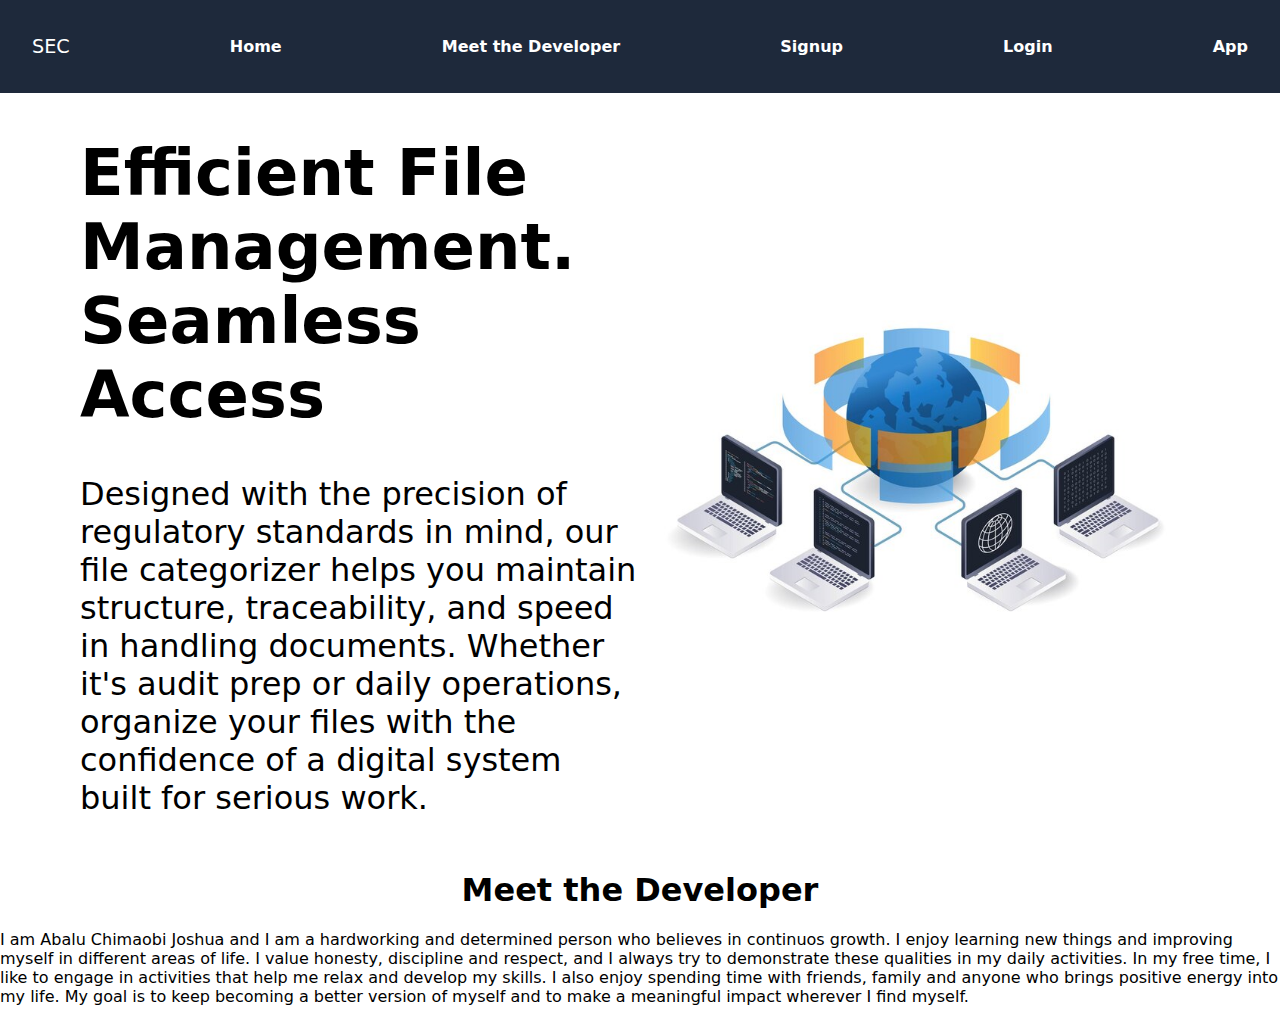
<file: index.html>
<!DOCTYPE html>
<html lang="en">
  <head>
    <meta charset="UTF-8" />
    <meta name="viewport" content="width=device-width, initial-scale=1.0" />
    <title>SEC File Manager</title>
    <link rel="stylesheet" href="styles.css" />
  </head>
  <body>
    <nav>
      <p class="logo">SEC</p>
      <a href="">Home</a>
      <a href="#about">Meet the Developer</a>
      <a href="">Signup</a>
      <a href="">Login</a>
      <a href="">App</a>
    </nav>

    <section class="hero">
      <div class="hero1">
        <h1>Efficient File Management. Seamless Access</h1>
        <p>
          Designed with the precision of regulatory standards in mind, our file
          categorizer helps you maintain structure, traceability, and speed in
          handling documents. Whether it's audit prep or daily operations,
          organize your files with the confidence of a digital system built for
          serious work.
        </p>
      </div>
      <div class="hero2">
        <img src="./public/hero.png" alt="Hero Image" />
      </div>
    </section>

    <section class="about" id="about">
      <h1>Meet the Developer</h1>
      <p>
        I am Abalu Chimaobi Joshua and I am a hardworking and determined person
        who believes in continuos growth. I enjoy learning new things and
        improving myself in different areas of life. I value honesty, discipline
        and respect, and I always try to demonstrate these qualities in my daily
        activities. In my free time, I like to engage in activities that help me
        relax and develop my skills. I also enjoy spending time with friends,
        family and anyone who brings positive energy into my life. My goal is to
        keep becoming a better version of myself and to make a meaningful impact
        wherever I find myself.
      </p>
    </section>
  </body>
</html>
</file>
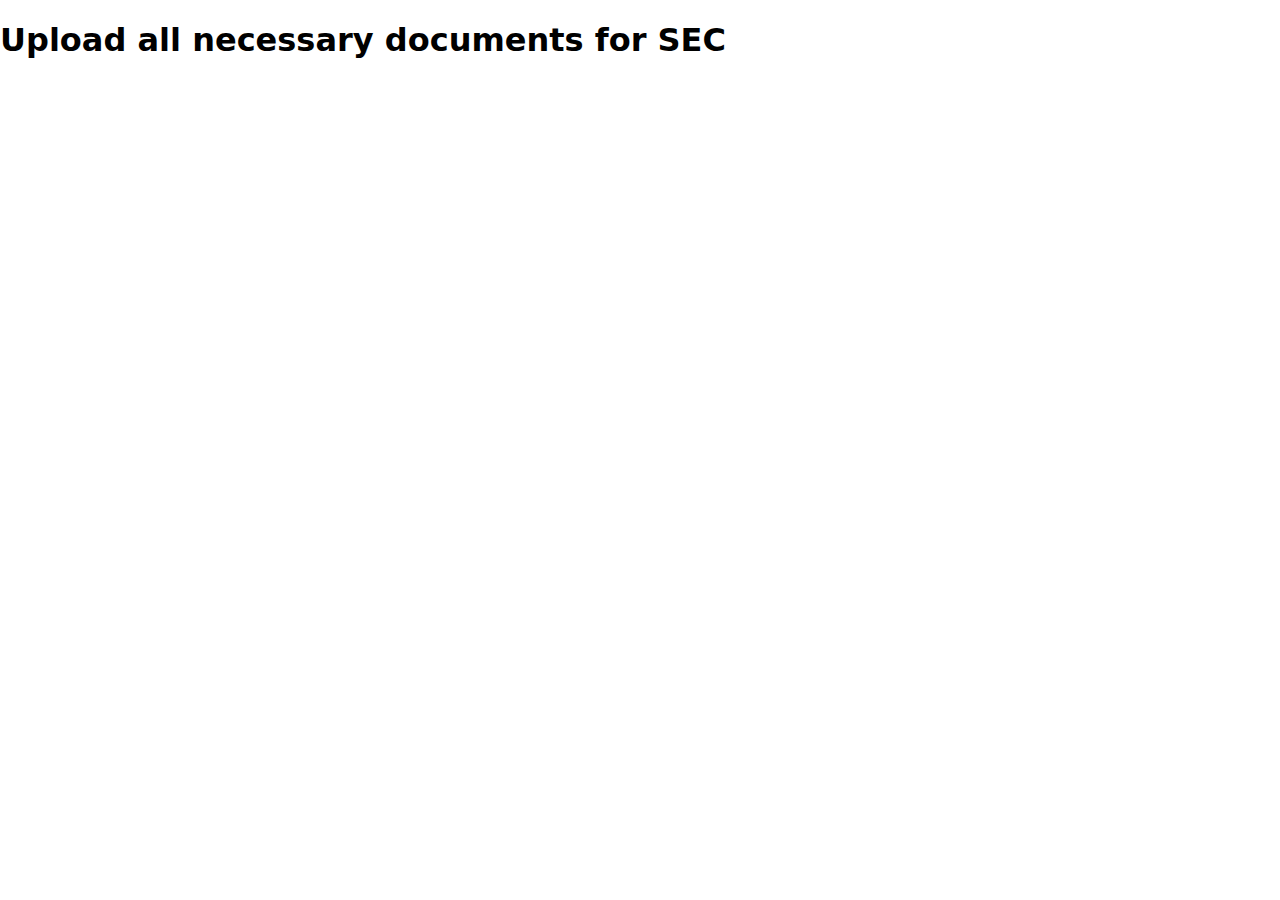
<file: uploadpage.html>
<!DOCTYPE html>
<html lang="en">
  <head>
    <meta charset="UTF-8" />
    <meta name="viewport" content="width=device-width, initial-scale=1.0" />
    <title>Upload Files</title>
    <link rel="stylesheet" href="./styles.css" />
  </head>
  <body>
    <div class="upload">
      <h1>Upload all necessary documents for SEC</h1>
      <form action="" method="post"></form>
    </div>
  </body>
</html>
</file>
<file: styles.css>
body {
  font-family: system-ui, -apple-system, BlinkMacSystemFont, "Segoe UI", Roboto,
    Oxygen, Ubuntu, Cantarell, "Open Sans", "Helvetica Neue", sans-serif;
  margin: 0;
  padding: 0;
  width: 100%;
  scroll-behavior: smooth;
}

nav {
  display: flex;
  align-items: center;
  justify-content: space-between;
  padding: 1rem 2rem;
  background-color: #1e293b;
  color: #fff;
}

nav a {
  color: #fff;
  margin-left: 1.5rem;
  text-decoration: none;
  font-weight: 700;
}

nav a:hover {
  font-weight: bold;
}

a {
  cursor: pointer;
}

.logo {
  font-size: larger;
  cursor: not-allowed;
}

.hero {
  display: flex;
  justify-content: space-between;
  align-items: center;
  margin: auto;
  padding: 0 5rem;
}

.hero1 {
  width: 50%;
  font-size: 2rem;
}
.hero2 {
  width: 50%;
}
.hero2 img {
  width: 100%;
}

.about h1 {
  text-align: center;
  font-size: 2rem;
}
</file>
